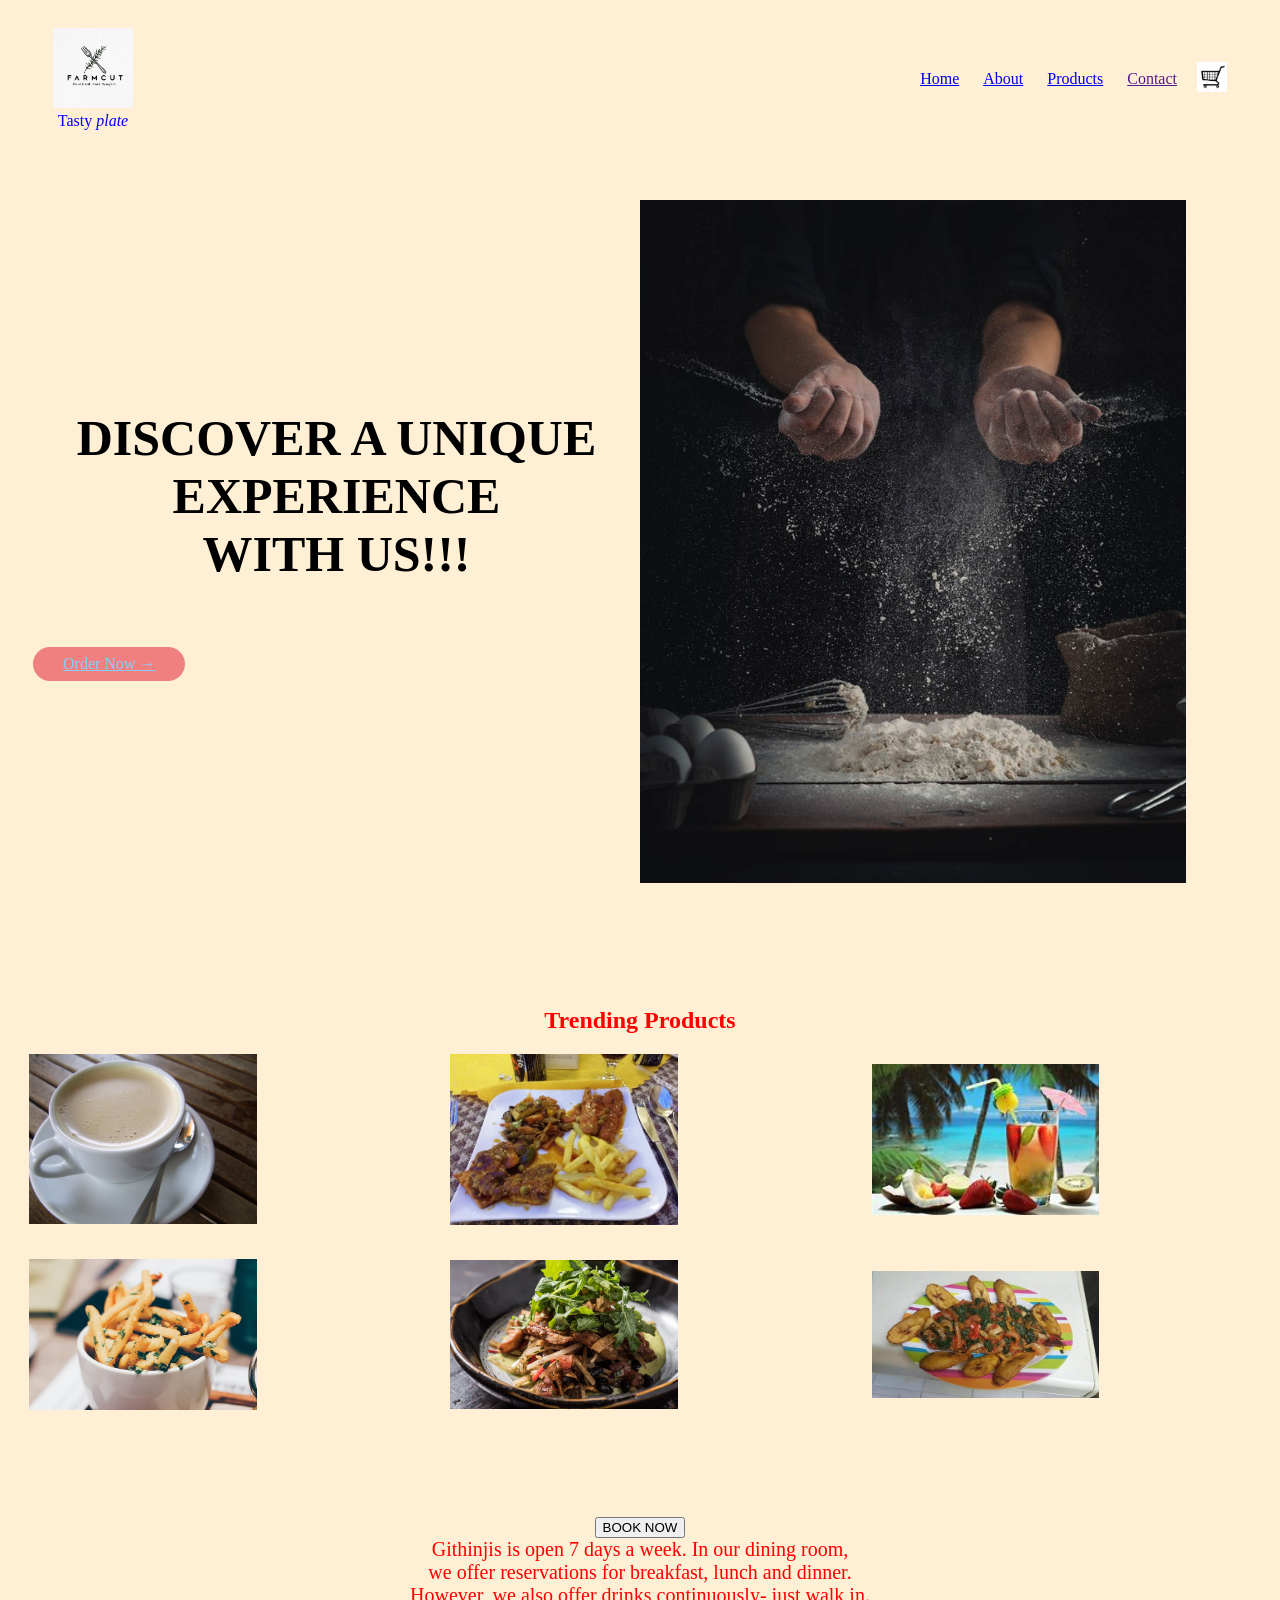
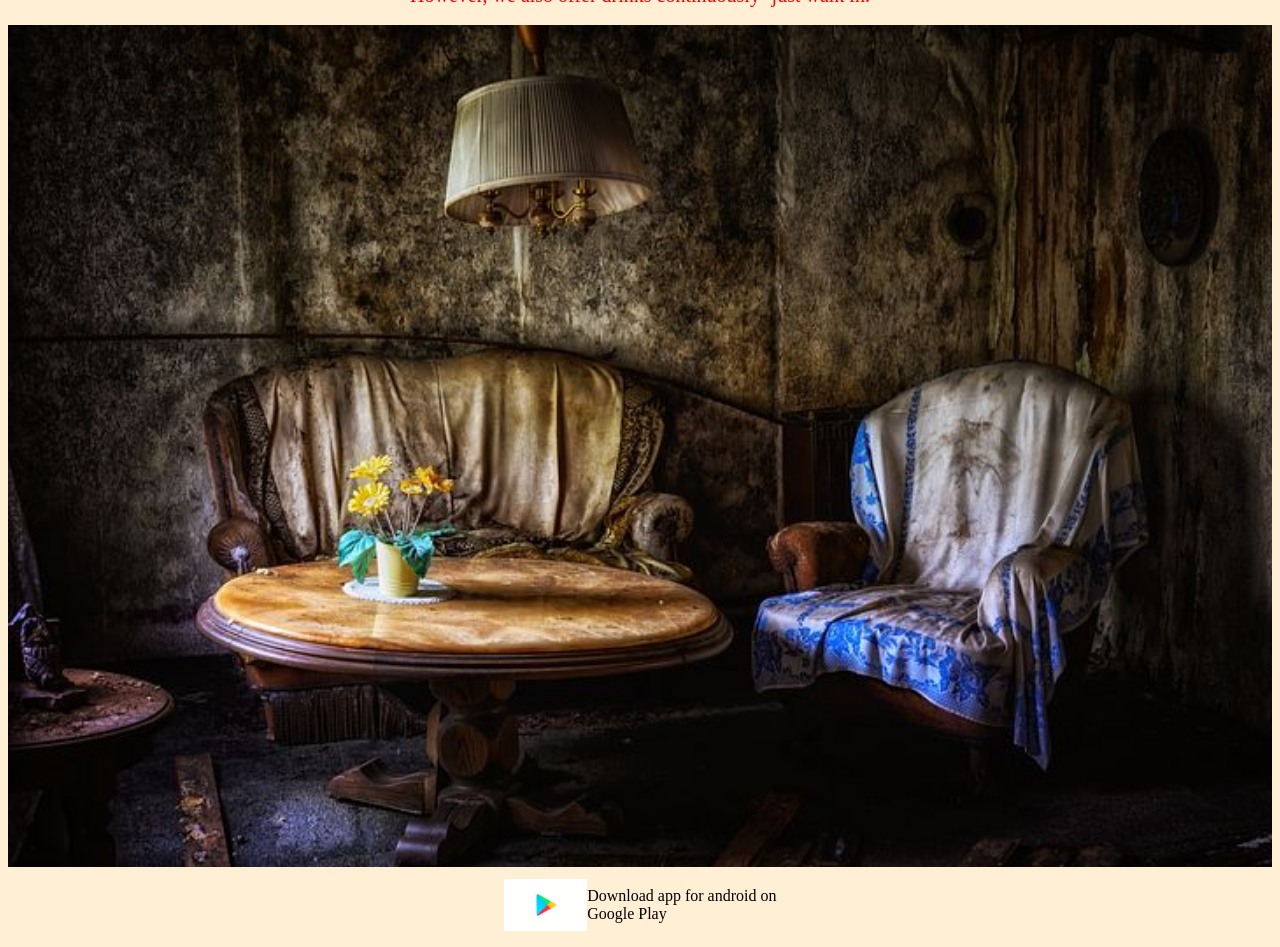
<file: milestone1/index.html>
<!DOCTYPE html>
<html lang="en">
<head>
  <meta charset="UTF-8">
    <meta name="viewport" content="width=device-width, initial-scale=1.0">
    <title>Githinji's Eatery</title>
</head>
<link rel="stylesheet" href="styles.css">
<body>
      <div class="container">
        <div class="navbar">
          <div class="logo">
          <img src="./images/logo.jpeg" alt="logo" height="80" width="80"><br>
        <span>Tasty</span>
        <i>plate</i>
        </div>
        <nav>
          <ul id="subjects">
            <li><a href="index.html">Home</a></li>
            <li><a href="about.html">About</a></li>
            <li><a href="product.html">Products</a></li>
            <li><a href="">Contact</a></li>
          </ul>
        </nav>
        <a href="cart.html"><img src="./images/shop.jpg" width="30" height="30" alt="shop-bag"></a>
        </div>

       <div class="row">
         <div class="column2">
          <h1>DISCOVER A UNIQUE EXPERIENCE <br> WITH US!!!</h1>
          <a href="product.html" class="btn">Order Now &#8594;</a>
         </div>

         <div class="column2">
          <img src="./images/recipe.jpg" alt="recipe">
         </div>

      </div>

    </div>

      <div class="small-container">
        <h2 class="title">Trending Products</h2>
        <div class="row">
          <div class="column1">
            <img src="./images/cup.jpg" alt="cup">
          </div>

          <div class="column1">
            <img src="./images/foods-in-restaurant.jpg" alt="burger">
            
          </div>

          <div class="column1">
            <img src="./images/cocktail.jpg" alt="cocktail">
           
          </div>

          <div class="column1">
            <img src="./images/frenchfries.jpg" alt="frenchfries">

          </div>

          <div class="column1">
            <img src="./images/girlandthegoat_0814-6058_1540@2x.jpg" alt="frenchfries">
            
          </div>

          <div class="column1">
            <img src="./images/every-time-i-m-here-its.jpg" alt="frenchfries">
            
          </div>

      </div>
    </div>

    <div class="book">
      <a href="product.html"> <button>BOOK NOW</button> </a>
      <div class="p">
        Githinjis is open 7 days a week. In our dining room, </br>
        we offer reservations for breakfast, lunch and dinner. </br>
        However, we also offer drinks continuously- just walk in.
      </div>
    </div></br>

    <img src="./images/eateryatm.jpg" alt="dining-room" style="width: 100%;">

     
<div class="footer">
  <div class="container">
    <div class="row">
      <div class="download-btns">
          <img src="./images/google.png" style="width: 20%;"> 
          <p>Download app for android on</br>
          <span class="big-txt">Google Play</span></p>
      </div>
    </div>
  </div>
</div>

    
</body>
</html>
</file>
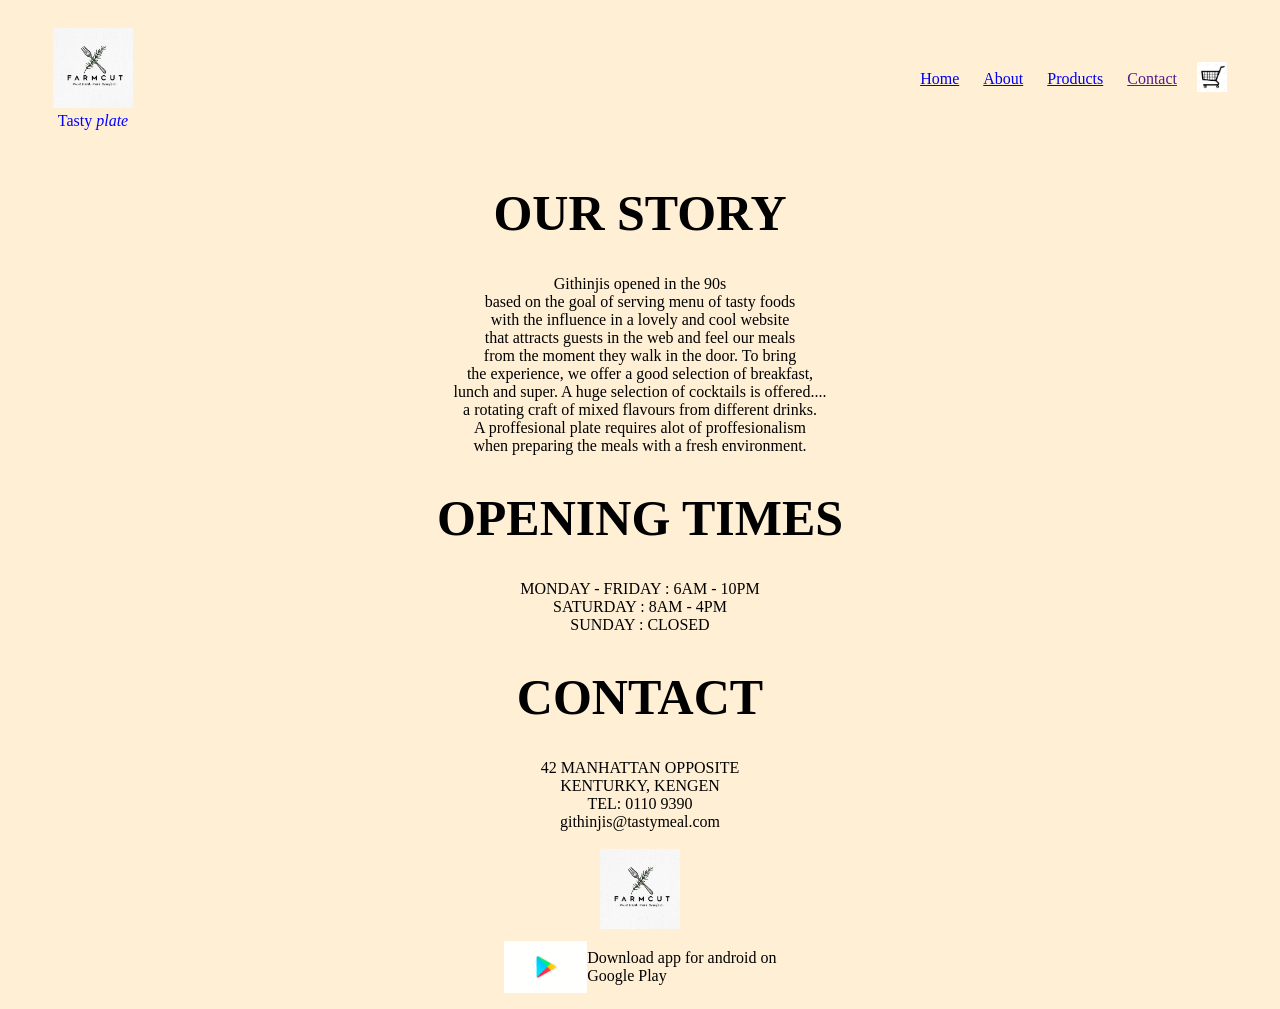
<file: milestone1/about.html>
<!DOCTYPE html>
<html lang="en">
<head>
    <title>Githinji's</title>
</head>
<link rel="stylesheet" href="styles.css">
<body>
    <div class="header">
        <div class="container">
          <div class="navbar">
            <div class="logo">
            <img src="./images/logo.jpeg" height="80" width="80"><br>
          <span>Tasty</span>
          <i>plate</i>
          </div>
          <nav>
            <ul id="subjects">
              <li><a href="index.html">Home</a></li>
              <li><a href="about.html">About</a></li>
              <li><a href="product.html">Products</a></li>
              <li><a href="">Contact</a></li>
            </ul>
          </nav>
          <a href="cart.html"><img src="./images/shop.jpg" width="30" height="30" alt="shop-bag"></a>
          </div>

        <div class="about">
          <h1>OUR STORY</h1>
          <div class="story">
            Githinjis opened in the 90s </br>
            based on the goal of serving menu of tasty foods </br>
            with the influence in a lovely and cool website </br>
            that attracts guests in the web and feel our meals </br>
            from the moment they walk in the door. To bring</br>
            the experience, we offer a good selection of breakfast, </br>
            lunch and super. A huge selection of cocktails is offered.... </br>
            a rotating craft of mixed flavours from different drinks. </br>
            A proffesional plate requires alot of proffesionalism </br>
            when preparing the meals with a fresh environment.

          </div>

          <h1>OPENING TIMES</h1>
          <div class="story">
            MONDAY - FRIDAY : 6AM - 10PM </br>
            SATURDAY : 8AM - 4PM </br>
            SUNDAY : CLOSED

          </div>

          <h1>CONTACT</h1>
          <div class="story">
            42 MANHATTAN OPPOSITE </br>
            KENTURKY, KENGEN </br>
            TEL: 0110 9390 </br>
            githinjis@tastymeal.com

          </div></br>

          <div class="logo">
            <img src="./images/logo.jpeg" alt="logo" height="80" width="80"><br>
          </div>

        </div>

        <div class="footer">
          <div class="container">
            <div class="row">
              <div class="download-btns">
                  <img src="./images/google.png" style="width: 20%;"> 
                  <p>Download app for android on</br>
                  <span class="big-txt">Google Play</span></p>
              </div>
            </div>
          </div>
        </div>

</body>
</html>
</file>
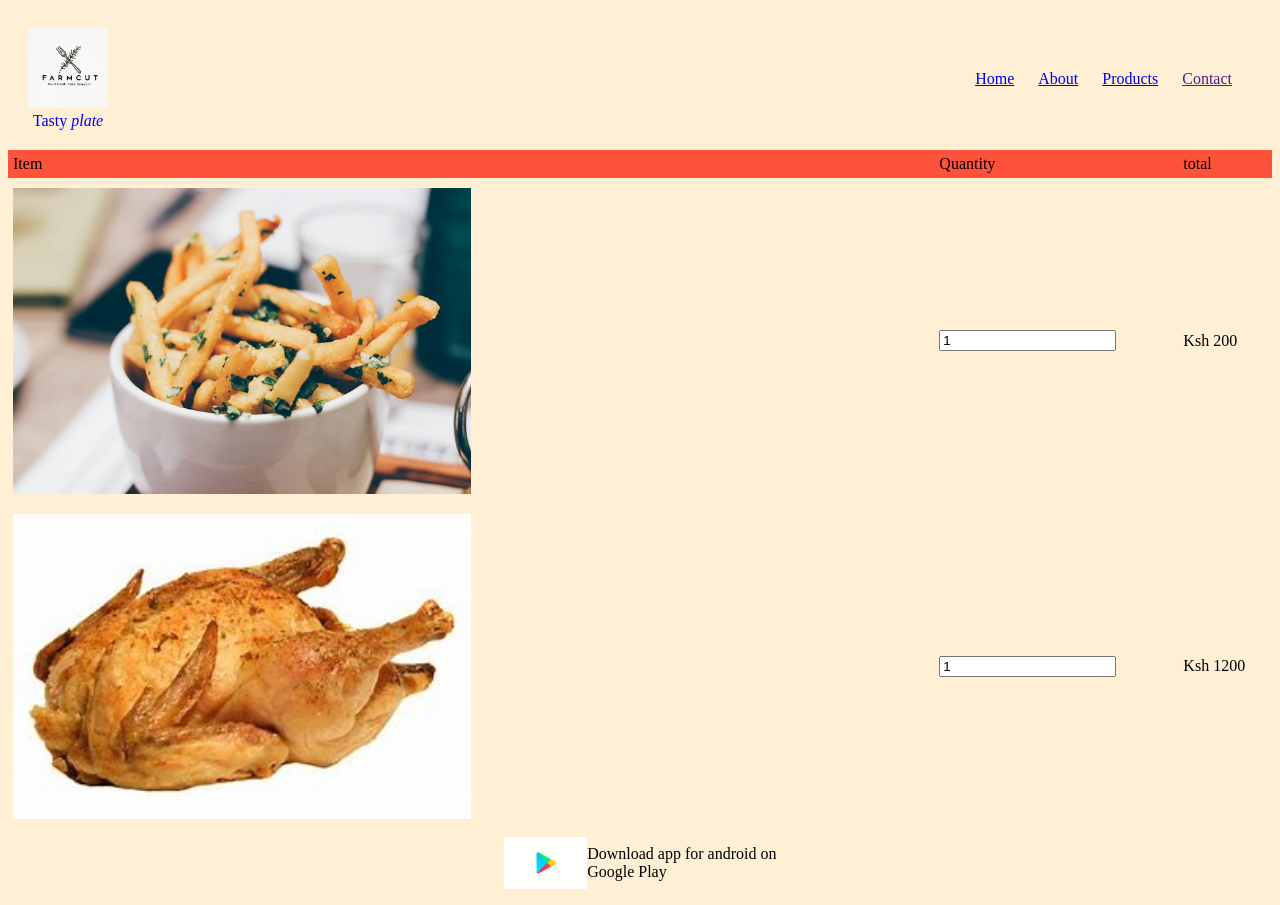
<file: milestone1/cart.html>
<!DOCTYPE html>
<html lang="en">
    <head>
    <meta charset="UTF-8">
    <meta name="viewport" content="width=device-width, initial-scale=1.0">
    <title>Purchase Products</title>
    <link rel="stylesheet" href="styles.css">
  </head>
  <body>
      <div class="header">
        <div class="navbar">
        <div class="logo">
          <img src="./images/logo.jpeg" height="80" width="80"><br>
        <span>Tasty</span>
        <i>plate</i>
    </div>
    <nav>
        <ul id="subjects">
          <li><a href="index.html">Home</a></li>
          <li><a href="about.html">About</a></li>
          <li><a href="product.html">Products</a></li>
          <li><a href="">Contact</a></li>
        </ul>
      </nav>
      
</div>
</div>

<table>
  <tr>
    <th class="product">Item</th>
    <th class="quantity">Quantity</th>
    <th class="price">total</th>

  </tr>
  <tr>
    <td>
      <div class="cart-info">
        <img src="./images/frenchfries.jpg" alt="fries"></br>
        </div>

    </td>
    <td><input type="number" value="1"></td>
    <td>Ksh 200</td>
  </tr>

  <tr>
    <td>
      <div class="cart-info">
        <img src="./images/hen.jpg" alt="hen"></br>
        </div>

    </td>
    <td><input type="number" value="1"></td>
    <td>Ksh 1200</td>
  </tr>

</table>



          <div class="footer">
            <div class="container">
              <div class="row">
                <div class="download-btns">
                    <img src="./images/google.png" style="width: 20%;"> 
                    <p>Download app for android on</br>
                    <span class="big-txt">Google Play</span></p>
                </div>
              </div>
            </div>
          </div>

</body>
</html>
</file>
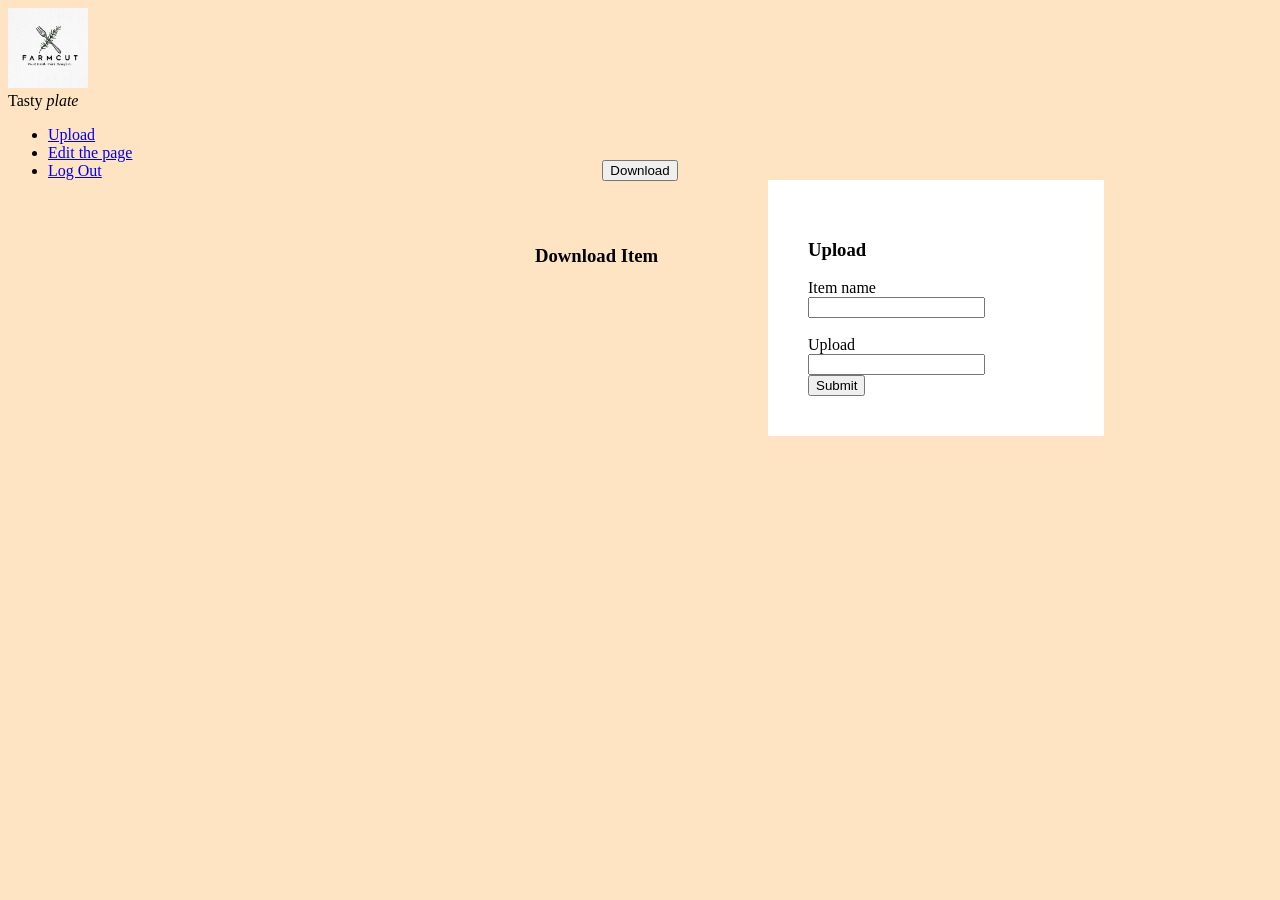
<file: milestone1/download.html>
<!DOCTYPE html>
<html lang="en">

<head>
    <meta charset="UTF-8">
    <meta name="viewport" content="width=device-width, initial-scale=1.0">
    <title>Upload</title>
</head>
<link rel="stylesheet" href="admin.css">

<body>
    <div id="download">
        <div class="logo">
            <img src="./images/logo.jpeg" alt="logo" height="80" width="80"><br>
          <span>Tasty</span>
          <i>plate</i>
        </div>

    <ul>

        <li><a href="download.html">Upload</a></li>
        <li><a href="product.html">Edit the page</a></li>
        <li><a href="index.html">Log Out</a></li>

    </ul>
</div>

<section class="container">

    <div class="center">
        <div class="download-btn">
            <div class="bulk">
                <i class="fa fa-cloud-download"></i>
                <button>Download</button>

            </div>
        </div>
        <h3>Download Item</h3>
    </div>
    <div class="contact">
        <form>
            <h3>Upload</h3>
            <div class="input">
                <span>Item name</span></br>
                <input type="text" required>
            </div></br>

            <div class="input">
                <span>Upload</span></br>
                <input type="text" accept=".jpg/png">
            </div>

            <div class="input">
                <input type="submit" value="Submit">
            </div>

        </form>

    </div>

</section>


</body>

</html>
</file>
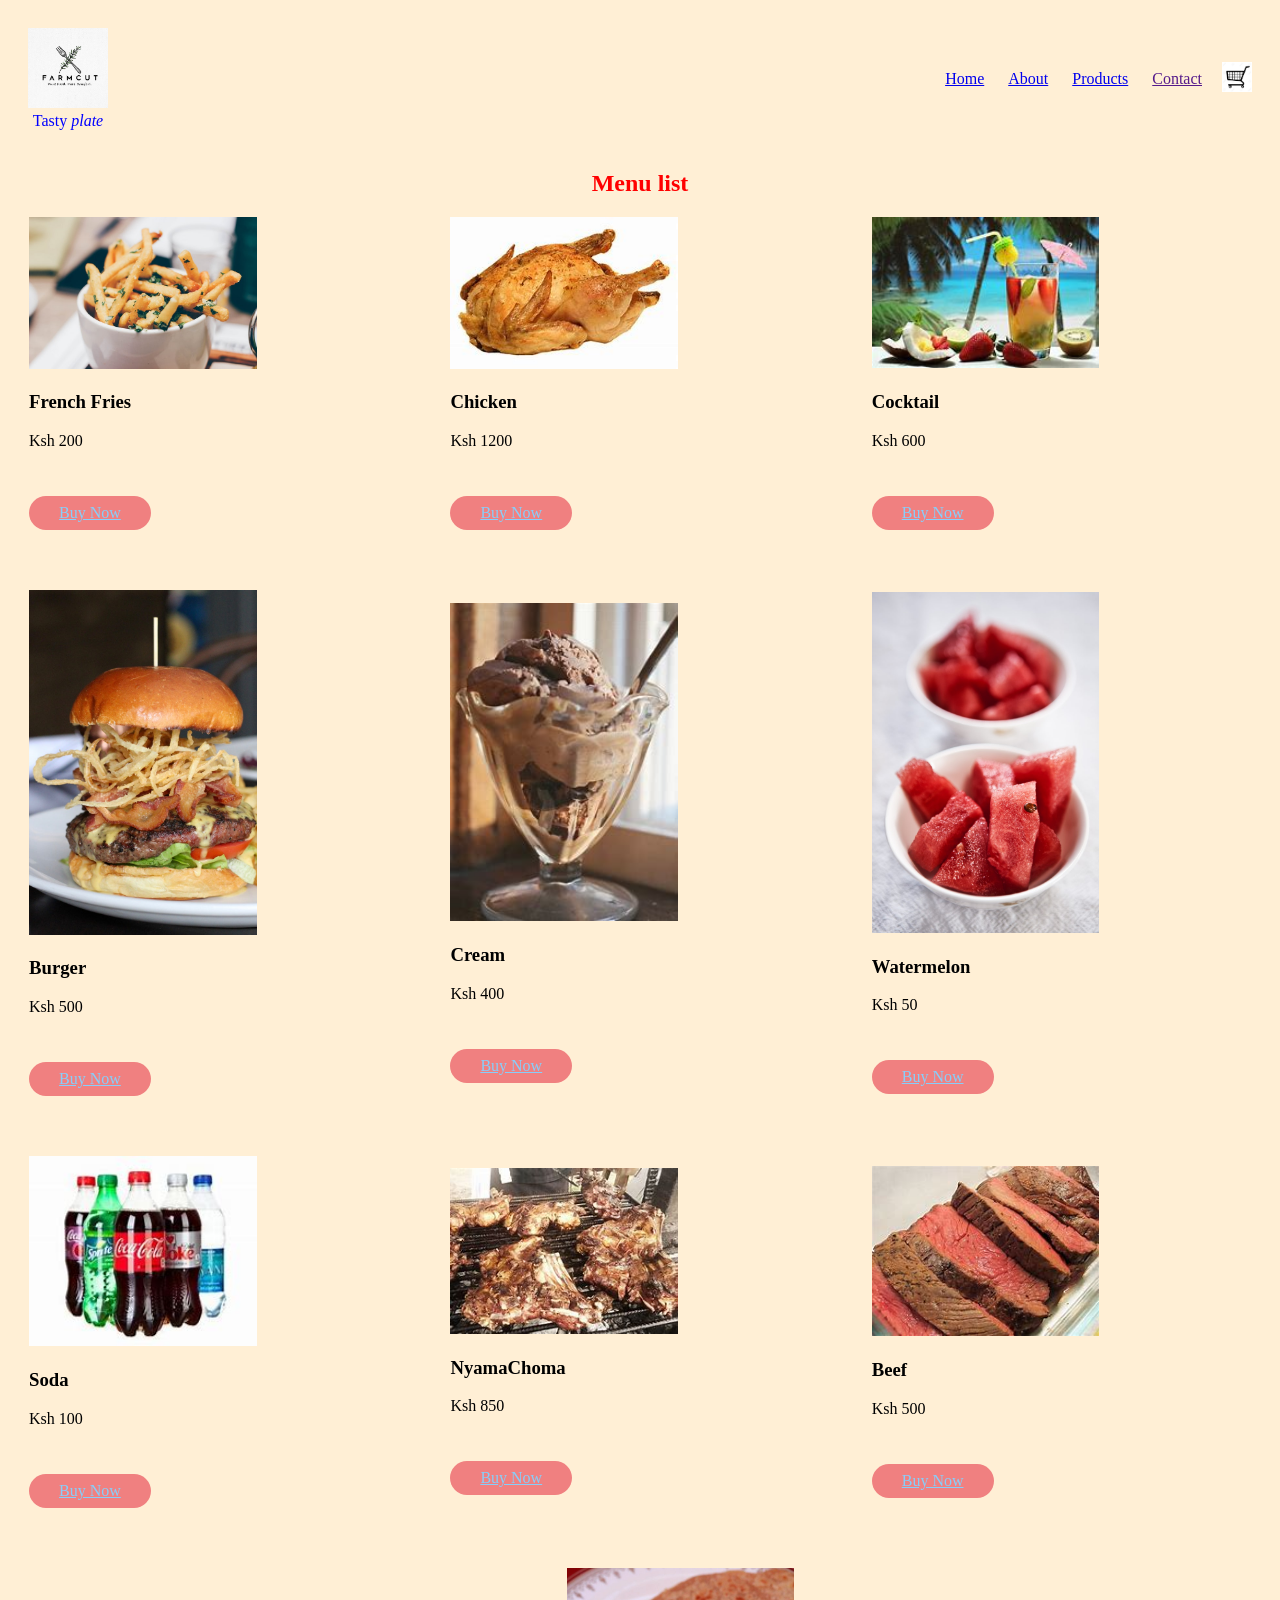
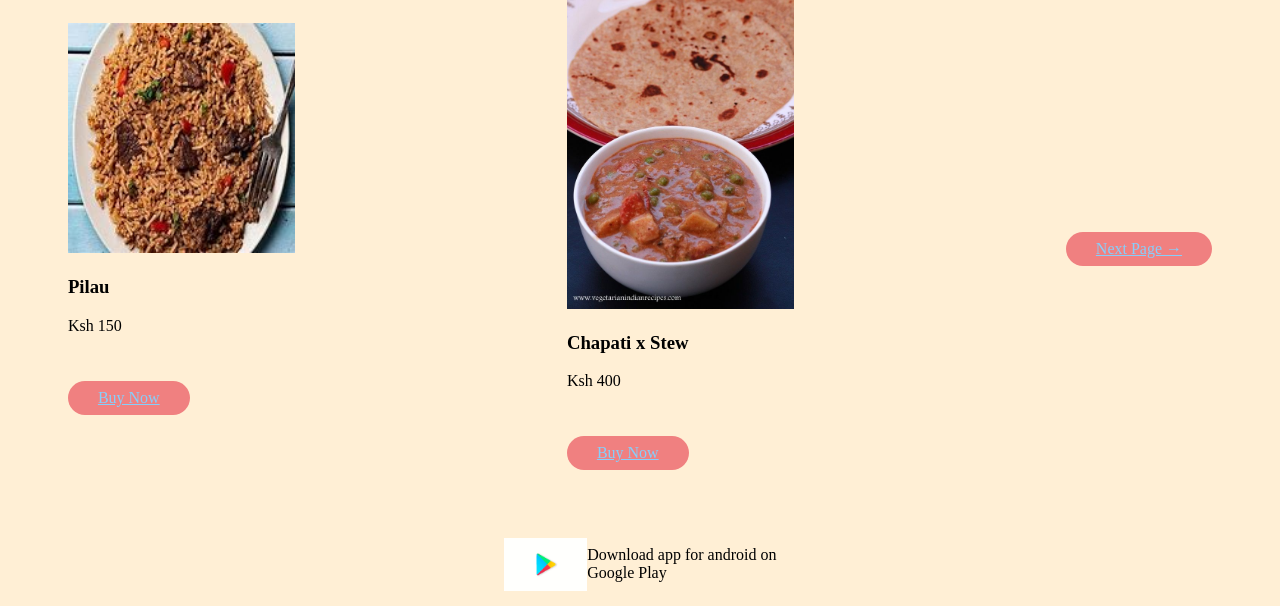
<file: milestone1/product.html>
<!DOCTYPE html>
<html lang="en">
<head>
    <meta charset="UTF-8">
    <meta name="viewport" content="width=device-width, initial-scale=1.0">
    <title>Purchase Products</title>
    <title>Githinji's</title>
    <link rel="stylesheet" href="styles.css">
</head>

<body>
    <div class="header">
        <div class="navbar">
        <div class="logo">
          <img src="./images/logo.jpeg" height="80" width="80"><br>
        <span>Tasty</span>
        <i>plate</i>
    </div>
    <nav>
        <ul id="subjects">
          <li><a href="index.html">Home</a></li>
          <li><a href="about.html">About</a></li>
          <li><a href="product.html">Products</a></li>
          <li><a href="">Contact</a></li>
        </ul>
      </nav>
      <a href="cart.html"><img src="./images/shop.jpg" width="30" height="30" alt="shop-bag"></a>
      
</div>
</div>
<h2 class="title">Menu list</h2>
            <div class="row">
                <div class="column1">
                <img src="./images/frenchfries.jpg" alt="fries">
                <h3>French Fries</h3>
                <p>Ksh 200</p>
                <a href="cart.html" class="btn">Buy Now</a>
            </div>

            <div class="column1">
                <img src="./images/hen.jpg" alt="hen">
                <h3>Chicken</h3>
                <p>Ksh 1200</p>
                <a href="cart.html" class="btn">Buy Now</a>
            </div>

            <div class="column1">
                <img src="./images/cocktail.jpg" alt="Cocktail">
                <h3>Cocktail</h3>
                <p>Ksh 600</p>
                <a href="cart.html" class="btn">Buy Now</a>
            </div>
    
            <div class="column1">
                <img src="./images/burgerking.jpg" alt="burger">
                <h3>Burger</h3>
                <p>Ksh 500</p>
                <a href="cart.html" class="btn">Buy Now</a>
            </div>

            <div class="column1">
                <img src="./images/cream.jpg" alt="cream">
                <h3>Cream</h3>
                <p>Ksh 400</p>
                <a href="cart.html" class="btn">Buy Now</a>
            </div>

            <div class="column1">
                <img src="./images/melon.jpg" alt="melon">
                <h3>Watermelon</h3>
                <p>Ksh 50</p>
                <a href="cart.html" class="btn">Buy Now</a>
            </div>

            <div class="column1">
                <img src="./images/soda.jpg" alt="soda">
                <h3>Soda</h3>
                <p>Ksh 100</p>
                <a href="cart.html" class="btn">Buy Now</a>
            </div>

            <div class="column1">
                <img src="./images/nyama.jpg" alt="nyama">
                <h3>NyamaChoma</h3>
                <p>Ksh 850</p>
                <a href="cart.html" class="btn">Buy Now</a>
            </div>

            <div class="column1">
                <img src="./images/beef.jpg" alt="beef">
                <h3>Beef</h3>
                <p>Ksh 500</p>
                <a href="cart.html" class="btn">Buy Now</a>
            </div>


            <div class="column1">
                <img src="./images/pilau.jpg" alt="pilau">
                <h3>Pilau</h3>
                <p>Ksh 150</p>
                <a href="cart.html" class="btn">Buy Now</a>
            </div>

            <div class="column1">
                <img src="./images/23a2399d7e68ab71eb559ee47d60b9e7.jpg" alt="chapati x stew">
                <h3>Chapati x Stew</h3>
                <p>Ksh 400</p>
                <a href="cart.html" class="btn">Buy Now</a>
            </div>

            <a href="###" class="btn">Next Page &#8594;</a>



</div>

<div class="footer">
    <div class="container">
      <div class="row">
        <div class="download-btns">
            <img src="./images/google.png" style="width: 20%;"> 
            <p>Download app for android on</br>
            <span class="big-txt">Google Play</span></p>
        </div>
      </div>
    </div>
  </div>

</body>
</html>
</file>
<file: milestone1/styles.css>
body{
    background-color: papayawhip; 
}

.logo {
    text-align: center;
    color: blue;
}

.navbar {
    display: flex;
    align-items: center;
    padding: 20px;
}

nav {
    flex: 1;
    text-align: right;
}

nav ul {
    display: inline-block;
    list-style-type: none;
}

nav ul li {
    display: inline-block;
    margin-right: 20px;
}

.container {
    max-width: 1300px;
    margin: auto;
    padding-left: 25px;
    padding-right: 25px;
}

.book {
    position: relative;
    text-align: center;
    color: red;
    font-size: 20px;
    font-family: cursive;
}


h2{
    text-align: center;
    font-family: cursive;
    color: red;
}
h3{
    text-align: left;
    font-family: cursive;
}

p{
    text-align: left;
}

.row {
    display: flex;
    align-items: center;
    flex-wrap: wrap;
    justify-content: space-around;
}

.column2 {
    flex-basis: 50%;
    min-width: 300px;
}

.column2 img {
    max-width: 90%;
    padding: 50px 0;
}

.small-container {
    margin: 70px 0;
}

.p {
    text-align: center;
}
.btn {
    display: inline-block;
    background: lightcoral;
    color: lightskyblue;
    padding: 8px 30px;
    margin: 30px 0;
    border-radius: 30px;
}

.btn:hover {
    background: rgb(39, 2, 39);
}

.column1 {
    flex-basis: 30%;
    min-width: 250px;
    margin-bottom: 30px;
}

.column1 img {
    width: 60%;
}

.story {
    text-align: center;
    font-family: 'Times New Roman', Times, serif;
}

h1{
    text-align: center;
    font-size: 50px;
    font-family: cursive;
}

h5{
    font-size: medium;
    color: red;
    text-align: center;
}

.download-btns {
    display: flex;
    align-items: center;
    justify-content: center;
}

.cartpage {
    margin: 80px auto;
}

table {
    width: 100%;
    border-collapse: collapse;
}

th {
    text-align: left;
    padding: 5px;
    color: black;
    background: #ff523b;
    font-weight: normal;
}

td {
    padding: 10px 5px;
}

.cart-info {
    display: flex;
    flex-wrap: wrap;
}

.cart-info img {
    width: 50%;
}
</file>
<file: milestone1/admin.css>
body{
    background-color: bisque;
}

.download {
    position: fixed;
    width: 30%;
    height: 100%;
    background-color: aliceblue;
}

.download li {
    color: black;
    font-size: 20px;
    padding: 30px;
    border-bottom: 1px solid black;
    <list-style: none;
    text-align: center;
}

.download li a {
    color: black;
}

.container {
    width: 100%;
    display: flex;
    justify-content: center;
    align-items: center;
    margin-top: 30px;
}

.center {
    position: absolute;
}

.download-btn {
    width: 200px;
    height: 60px;
    text-align: center;
    cursor: pointer;
    margin: 20px 0px;
    border: 5px solid bisque;
    border-radius: 10px;
}

.contact {
    position: absolute;
    top: 20%;
    left: 60%;
}

.container .contact {
    width: 20%;
    padding: 40px;
    background: #fff;
}

h2{
    color: red;
}
</file>
